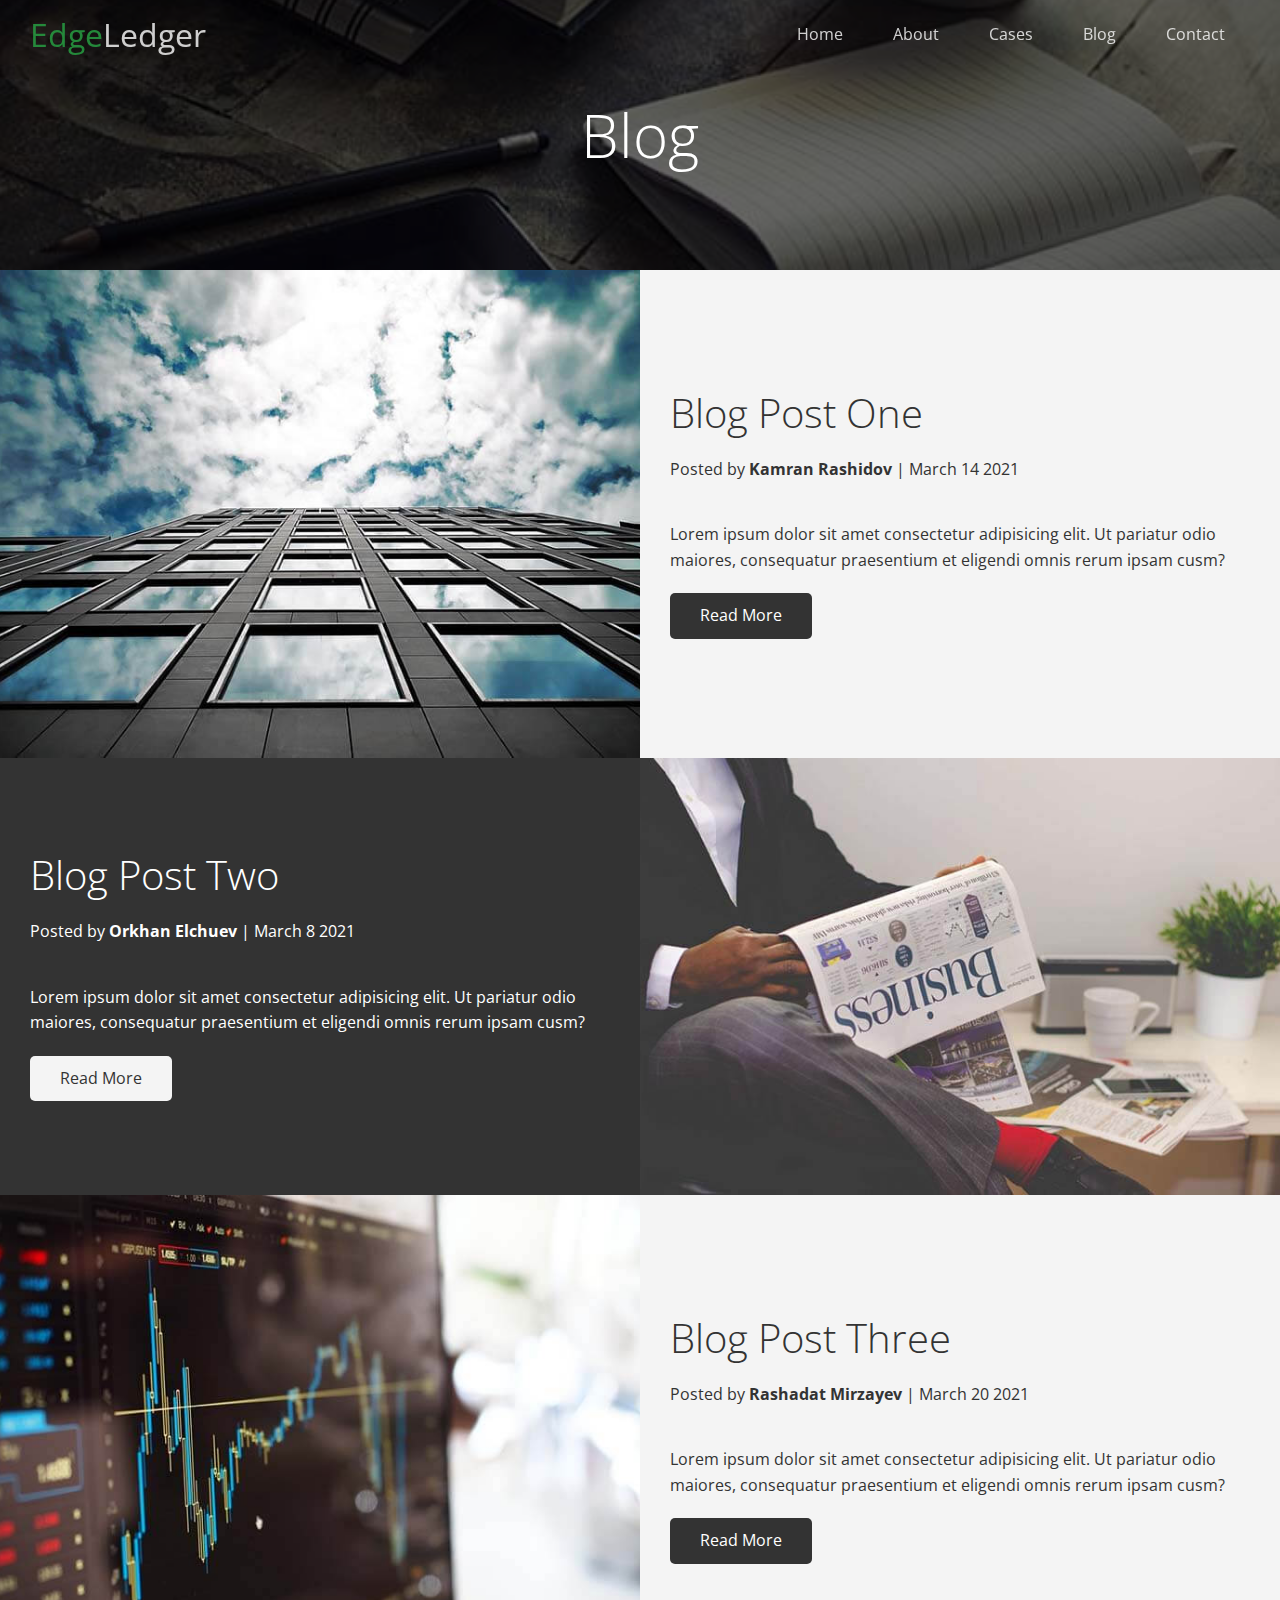
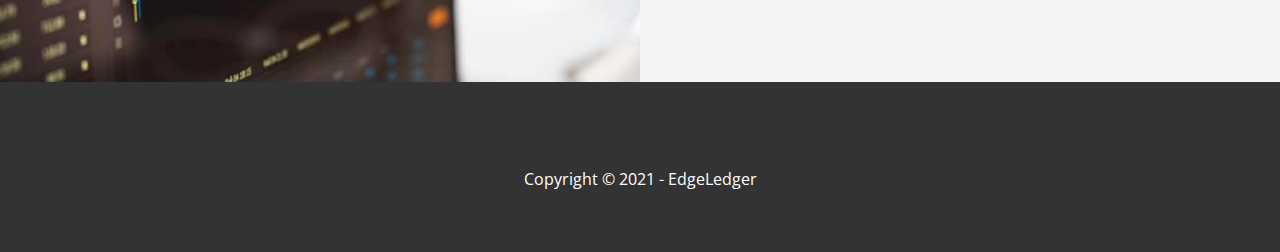
<file: blog.html>
<!DOCTYPE html>
<html lang="en">
<head>
  <meta charset="UTF-8">
  <meta http-equiv="X-UA-Compatible" content="IE=edge">
  <meta name="viewport" content="width=device-width, initial-scale=1.0">
  <link rel="stylesheet" href="https://cdnjs.cloudflare.com/ajax/libs/font-awesome/5.15.2/css/all.min.css" integrity="sha512-HK5fgLBL+xu6dm/Ii3z4xhlSUyZgTT9tuc/hSrtw6uzJOvgRr2a9jyxxT1ely+B+xFAmJKVSTbpM/CuL7qxO8w==" crossorigin="anonymous" />
  <link rel="stylesheet" href="css/utilities.css">
  <link rel="stylesheet" href="css/style.css">

  <title>Read Our Blog</title>
</head>
<body id="home">
  <header class="hero blog">
    <div id="navbar" class="navbar top">
      <h1 class="logo">
        <span class="text-primary"><i class="fas fa-book-open"></i> Edge</span>Ledger
      </h1>
      <nav>
        <ul>
          <li><a href="index.html">Home</a></li>
          <li><a href="index.html#about">About</a></li>
          <li><a href="index.html#cases">Cases</a></li>
          <li><a href="index.html#blog">Blog</a></li>
          <li><a href="index.html#contact">Contact</a></li>
        </ul>
      </nav>
    </div>

    <div class="content">
      <h1>Blog</h1>
    </div>
  </header>

  <main>
    <article class="flex-columns">
      <div class="row">
        <div class="column">
          <div class="column-1">
            <img src="img/blog/blog1.jpg" alt="">
          </div>
        </div>
        <div class="column">
          <div class="column-2 bg-light">
            <h2>Blog Post One</h2>
            <p class="meta">
              <i class="fas fa-user"></i> Posted by <strong>Kamran Rashidov</strong> | March 14 2021
            </p>
            <p>Lorem ipsum dolor sit amet consectetur adipisicing elit. Ut pariatur odio maiores, consequatur praesentium et eligendi omnis rerum ipsam cusm?</p>
            <a href="post.html" class="btn btn-dark">
              <i class="fas fa-chevron"></i> 
              Read More
            </a>
          </div>
        </div>
      </div>
    </article>

    <article class="flex-columns flex-reverse">
      <div class="row">
        <div class="column">
          <div class="column-1">
            <img src="img/blog/blog2.jpg" alt="">
          </div>
        </div>
        <div class="column">
          <div class="column-2 bg-dark">
            <h2>Blog Post Two</h2>
            <p class="meta">
              <i class="fas fa-user"></i> Posted by <strong>Orkhan Elchuev</strong> | March 8 2021
            </p>
            <p>Lorem ipsum dolor sit amet consectetur adipisicing elit. Ut pariatur odio maiores, consequatur praesentium et eligendi omnis rerum ipsam cusm?</p>
            <a href="post2.html" class="btn btn-light">
              <i class="fas fa-chevron"></i> 
              Read More
            </a>
          </div>
        </div>
      </div>
    </article>

    <article class="flex-columns">
      <div class="row">
        <div class="column">
          <div class="column-1">
            <img src="img/blog/blog3.jpg" alt="">
          </div>
        </div>
        <div class="column">
          <div class="column-2 bg-light">
            <h2>Blog Post Three</h2>
            <p class="meta">
              <i class="fas fa-user"></i> Posted by <strong>Rashadat Mirzayev</strong> | March 20 2021
            </p>
            <p>Lorem ipsum dolor sit amet consectetur adipisicing elit. Ut pariatur odio maiores, consequatur praesentium et eligendi omnis rerum ipsam cusm?</p>
            <a href="post3.html" class="btn btn-dark">
              <i class="fas fa-chevron"></i> 
              Read More
            </a>
          </div>
        </div>
      </div>
    </article>
  </main>
  
  <!-- Footer -->

  <footer class="footer bg-dark">
    <div class="social">
      <a href="#"><i class="fab fa-facebook fa-2x"></i></a>
      <a href="#"><i class="fab fa-youtube fa-2x"></i></a>
      <a href="#"><i class="fab fa-linkedin fa-2x"></i></a>
      <a href="#"><i class="fab fa-twitter fa-2x"></i></a>
    </div>
    <p>Copyright &copy; 2021 - EdgeLedger</p>
  </footer>

  <script>
    const navbar = document.getElementById('navbar');
    let scrolled = false;

    // Show the background of navigation bar if user scrolled 100 pixels down
    window.onscroll = function() {
      if(window.pageYOffset > 100) {
        navbar.classList.remove('top');
        if(!scrolled) {
          navbar.style.transform = 'translateY(-70)';
        }
        setTimeout(function() {
          navbar.style.transform = 'translateY(0)';
          scrolled = true;
        }, 200);
      } else {
        navbar.classList.add('top');
        scrolled = false;
      }
    }
  </script>
</body>
</html>
</file>
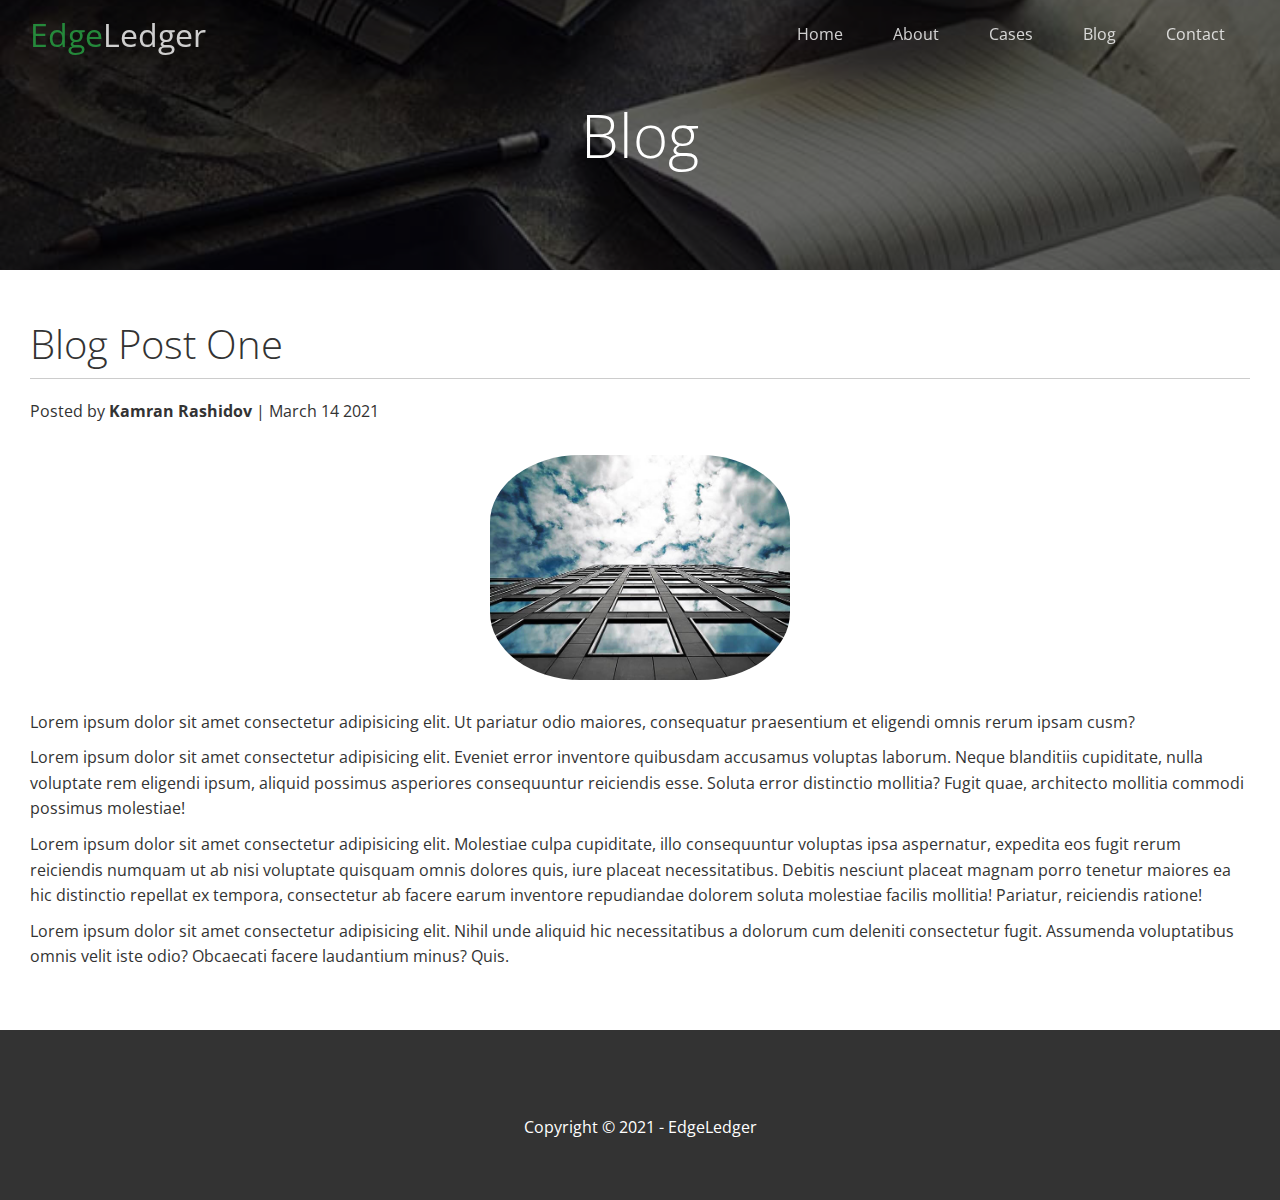
<file: post.html>
<!DOCTYPE html>
<html lang="en">
<head>
  <meta charset="UTF-8">
  <meta http-equiv="X-UA-Compatible" content="IE=edge">
  <meta name="viewport" content="width=device-width, initial-scale=1.0">
  <link rel="stylesheet" href="https://cdnjs.cloudflare.com/ajax/libs/font-awesome/5.15.2/css/all.min.css" integrity="sha512-HK5fgLBL+xu6dm/Ii3z4xhlSUyZgTT9tuc/hSrtw6uzJOvgRr2a9jyxxT1ely+B+xFAmJKVSTbpM/CuL7qxO8w==" crossorigin="anonymous" />
  <link rel="stylesheet" href="css/utilities.css">
  <link rel="stylesheet" href="css/style.css">

  <title>Post One</title>
</head>
<body id="home">
  <header class="hero blog">
    <div id="navbar" class="navbar top">
      <h1 class="logo">
        <span class="text-primary"><i class="fas fa-book-open"></i> Edge</span>Ledger
      </h1>
      <nav>
        <ul>
          <li><a href="index.html">Home</a></li>
          <li><a href="index.html#about">About</a></li>
          <li><a href="index.html#cases">Cases</a></li>
          <li><a href="index.html#blog">Blog</a></li>
          <li><a href="index.html#contact">Contact</a></li>
        </ul>
      </nav>
    </div>

    <div class="content">
      <h1>Blog</h1>
    </div>
  </header>

  <main>
    <section class="post">
      <h2>Blog Post One</h2>
      <p class="meta">
        <i class="fas fa-user"></i> Posted by <strong>Kamran Rashidov</strong> | March 14 2021
      </p>
      <img src="img/blog/blog1.jpg" alt="">
      <p>Lorem ipsum dolor sit amet consectetur adipisicing elit. Ut pariatur odio maiores, consequatur praesentium et eligendi omnis rerum ipsam cusm?</p>
      <p>Lorem ipsum dolor sit amet consectetur adipisicing elit. Eveniet error inventore quibusdam accusamus voluptas laborum. Neque blanditiis cupiditate, nulla voluptate rem eligendi ipsum, aliquid possimus asperiores consequuntur reiciendis esse. Soluta error distinctio mollitia? Fugit quae, architecto mollitia commodi possimus molestiae!</p>
      <p>Lorem ipsum dolor sit amet consectetur adipisicing elit. Molestiae culpa cupiditate, illo consequuntur voluptas ipsa aspernatur, expedita eos fugit rerum reiciendis numquam ut ab nisi voluptate quisquam omnis dolores quis, iure placeat necessitatibus. Debitis nesciunt placeat magnam porro tenetur maiores ea hic distinctio repellat ex tempora, consectetur ab facere earum inventore repudiandae dolorem soluta molestiae facilis mollitia! Pariatur, reiciendis ratione!
      </p>
      <p>Lorem ipsum dolor sit amet consectetur adipisicing elit. Nihil unde aliquid hic necessitatibus a dolorum cum deleniti consectetur fugit. Assumenda voluptatibus omnis velit iste odio? Obcaecati facere laudantium minus? Quis.</p>
    </section>
  </main>
  
  <!-- Footer -->

  <footer class="footer bg-dark">
    <div class="social">
      <a href="#"><i class="fab fa-facebook fa-2x"></i></a>
      <a href="#"><i class="fab fa-youtube fa-2x"></i></a>
      <a href="#"><i class="fab fa-linkedin fa-2x"></i></a>
      <a href="#"><i class="fab fa-twitter fa-2x"></i></a>
    </div>
    <p>Copyright &copy; 2021 - EdgeLedger</p>
  </footer>

  <script>
    const navbar = document.getElementById('navbar');
    let scrolled = false;

    // Show the background of navigation bar if user scrolled 100 pixels down
    window.onscroll = function() {
      if(window.pageYOffset > 100) {
        navbar.classList.remove('top');
        if(!scrolled) {
          navbar.style.transform = 'translateY(-70)';
        }
        setTimeout(function() {
          navbar.style.transform = 'translateY(0)';
          scrolled = true;
        }, 200);
      } else {
        navbar.classList.add('top');
        scrolled = false;
      }
    }
  </script>
</body>
</html>
</file>
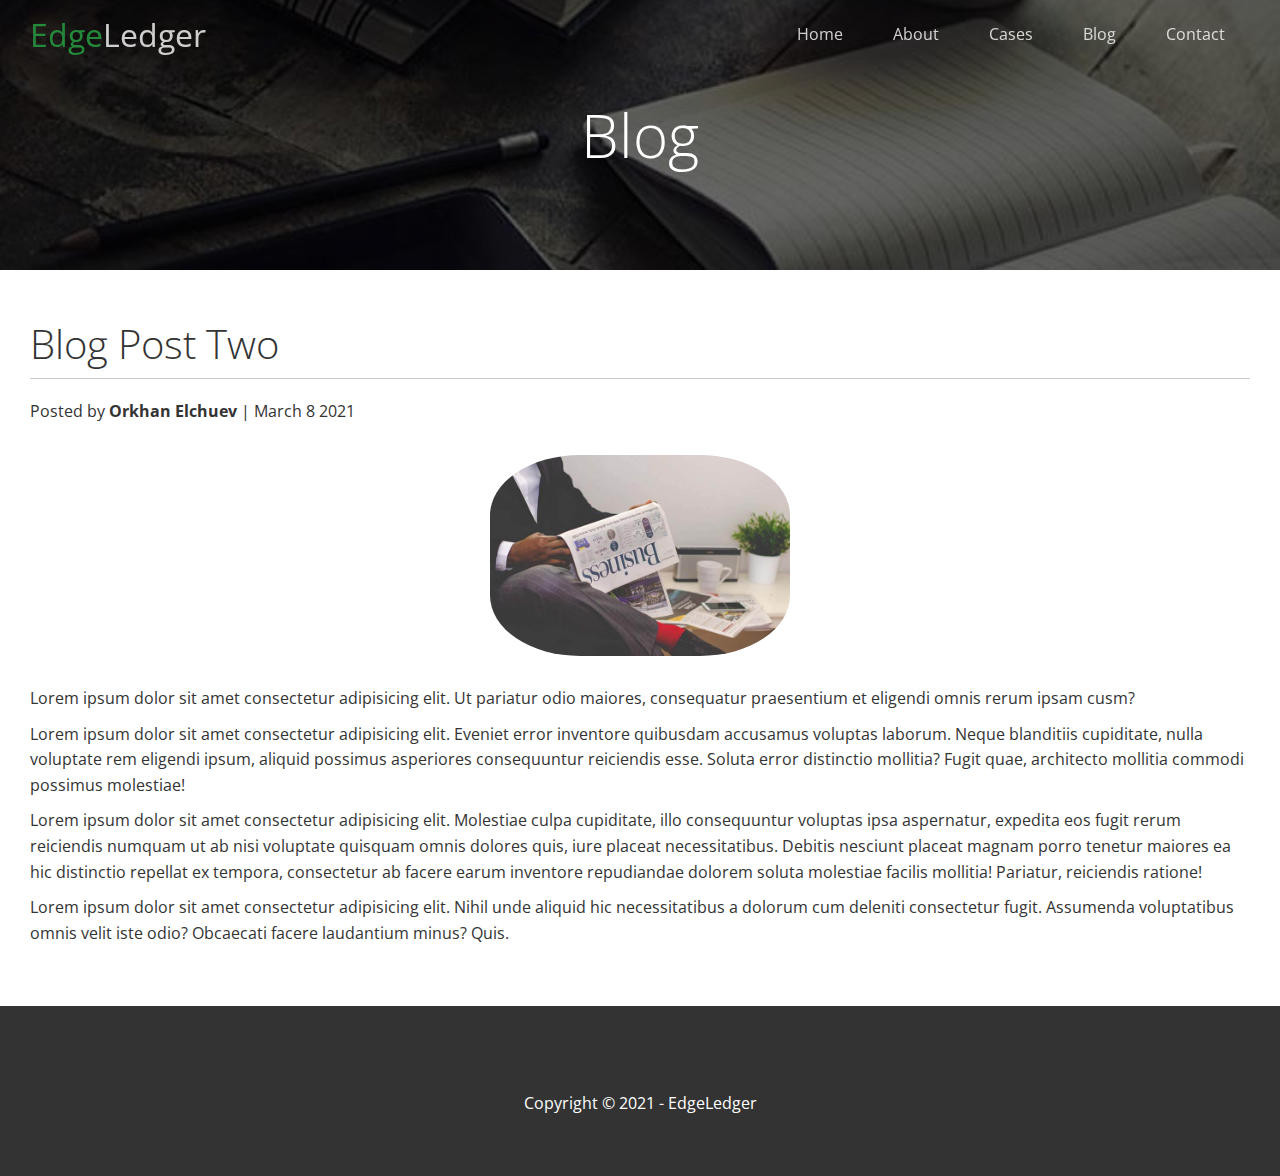
<file: post2.html>
<!DOCTYPE html>
<html lang="en">
<head>
  <meta charset="UTF-8">
  <meta http-equiv="X-UA-Compatible" content="IE=edge">
  <meta name="viewport" content="width=device-width, initial-scale=1.0">
  <link rel="stylesheet" href="https://cdnjs.cloudflare.com/ajax/libs/font-awesome/5.15.2/css/all.min.css" integrity="sha512-HK5fgLBL+xu6dm/Ii3z4xhlSUyZgTT9tuc/hSrtw6uzJOvgRr2a9jyxxT1ely+B+xFAmJKVSTbpM/CuL7qxO8w==" crossorigin="anonymous" />
  <link rel="stylesheet" href="css/utilities.css">
  <link rel="stylesheet" href="css/style.css">

  <title>Post Two</title>
</head>
<body id="home">
  <header class="hero blog">
    <div id="navbar" class="navbar top">
      <h1 class="logo">
        <span class="text-primary"><i class="fas fa-book-open"></i> Edge</span>Ledger
      </h1>
      <nav>
        <ul>
          <li><a href="index.html">Home</a></li>
          <li><a href="index.html#about">About</a></li>
          <li><a href="index.html#cases">Cases</a></li>
          <li><a href="index.html#blog">Blog</a></li>
          <li><a href="index.html#contact">Contact</a></li>
        </ul>
      </nav>
    </div>

    <div class="content">
      <h1>Blog</h1>
    </div>
  </header>

  <main>
    <section class="post">
      <h2>Blog Post Two</h2>
      <p class="meta">
        <i class="fas fa-user"></i> Posted by <strong>Orkhan Elchuev</strong> | March 8 2021
      </p>
      <img src="img/blog/blog2.jpg" alt="">
      <p>Lorem ipsum dolor sit amet consectetur adipisicing elit. Ut pariatur odio maiores, consequatur praesentium et eligendi omnis rerum ipsam cusm?</p>
      <p>Lorem ipsum dolor sit amet consectetur adipisicing elit. Eveniet error inventore quibusdam accusamus voluptas laborum. Neque blanditiis cupiditate, nulla voluptate rem eligendi ipsum, aliquid possimus asperiores consequuntur reiciendis esse. Soluta error distinctio mollitia? Fugit quae, architecto mollitia commodi possimus molestiae!</p>
      <p>Lorem ipsum dolor sit amet consectetur adipisicing elit. Molestiae culpa cupiditate, illo consequuntur voluptas ipsa aspernatur, expedita eos fugit rerum reiciendis numquam ut ab nisi voluptate quisquam omnis dolores quis, iure placeat necessitatibus. Debitis nesciunt placeat magnam porro tenetur maiores ea hic distinctio repellat ex tempora, consectetur ab facere earum inventore repudiandae dolorem soluta molestiae facilis mollitia! Pariatur, reiciendis ratione!
      </p>
      <p>Lorem ipsum dolor sit amet consectetur adipisicing elit. Nihil unde aliquid hic necessitatibus a dolorum cum deleniti consectetur fugit. Assumenda voluptatibus omnis velit iste odio? Obcaecati facere laudantium minus? Quis.</p>
    </section>
  </main>
  
  <!-- Footer -->

  <footer class="footer bg-dark">
    <div class="social">
      <a href="#"><i class="fab fa-facebook fa-2x"></i></a>
      <a href="#"><i class="fab fa-youtube fa-2x"></i></a>
      <a href="#"><i class="fab fa-linkedin fa-2x"></i></a>
      <a href="#"><i class="fab fa-twitter fa-2x"></i></a>
    </div>
    <p>Copyright &copy; 2021 - EdgeLedger</p>
  </footer>

  <script>
    const navbar = document.getElementById('navbar');
    let scrolled = false;

    // Show the background of navigation bar if user scrolled 100 pixels down
    window.onscroll = function() {
      if(window.pageYOffset > 100) {
        navbar.classList.remove('top');
        if(!scrolled) {
          navbar.style.transform = 'translateY(-70)';
        }
        setTimeout(function() {
          navbar.style.transform = 'translateY(0)';
          scrolled = true;
        }, 200);
      } else {
        navbar.classList.add('top');
        scrolled = false;
      }
    }
  </script>
</body>
</html>
</file>
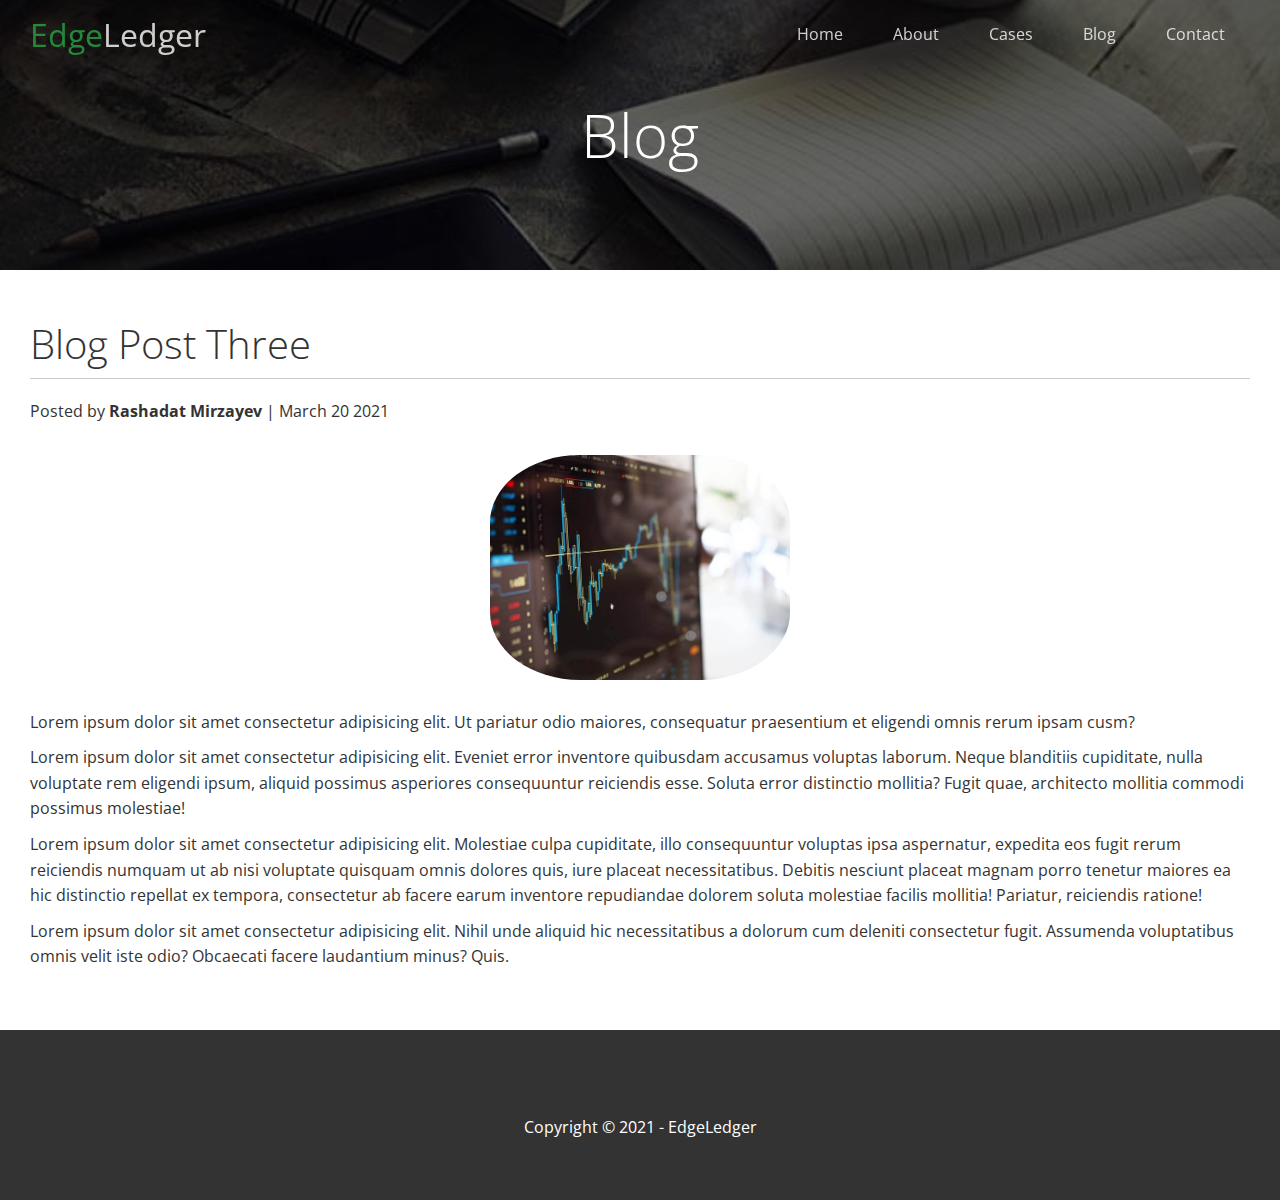
<file: post3.html>
<!DOCTYPE html>
<html lang="en">
<head>
  <meta charset="UTF-8">
  <meta http-equiv="X-UA-Compatible" content="IE=edge">
  <meta name="viewport" content="width=device-width, initial-scale=1.0">
  <link rel="stylesheet" href="https://cdnjs.cloudflare.com/ajax/libs/font-awesome/5.15.2/css/all.min.css" integrity="sha512-HK5fgLBL+xu6dm/Ii3z4xhlSUyZgTT9tuc/hSrtw6uzJOvgRr2a9jyxxT1ely+B+xFAmJKVSTbpM/CuL7qxO8w==" crossorigin="anonymous" />
  <link rel="stylesheet" href="css/utilities.css">
  <link rel="stylesheet" href="css/style.css">

  <title>Post Three</title>
</head>
<body id="home">
  <header class="hero blog">
    <div id="navbar" class="navbar top">
      <h1 class="logo">
        <span class="text-primary"><i class="fas fa-book-open"></i> Edge</span>Ledger
      </h1>
      <nav>
        <ul>
          <li><a href="index.html">Home</a></li>
          <li><a href="index.html#about">About</a></li>
          <li><a href="index.html#cases">Cases</a></li>
          <li><a href="index.html#blog">Blog</a></li>
          <li><a href="index.html#contact">Contact</a></li>
        </ul>
      </nav>
    </div>

    <div class="content">
      <h1>Blog</h1>
    </div>
  </header>

  <main>
    <section class="post">
      <h2>Blog Post Three</h2>
      <p class="meta">
        <i class="fas fa-user"></i> Posted by <strong>Rashadat Mirzayev</strong> | March 20 2021
      </p>
      <img src="img/blog/blog3.jpg" alt="">
      <p>Lorem ipsum dolor sit amet consectetur adipisicing elit. Ut pariatur odio maiores, consequatur praesentium et eligendi omnis rerum ipsam cusm?</p>
      <p>Lorem ipsum dolor sit amet consectetur adipisicing elit. Eveniet error inventore quibusdam accusamus voluptas laborum. Neque blanditiis cupiditate, nulla voluptate rem eligendi ipsum, aliquid possimus asperiores consequuntur reiciendis esse. Soluta error distinctio mollitia? Fugit quae, architecto mollitia commodi possimus molestiae!</p>
      <p>Lorem ipsum dolor sit amet consectetur adipisicing elit. Molestiae culpa cupiditate, illo consequuntur voluptas ipsa aspernatur, expedita eos fugit rerum reiciendis numquam ut ab nisi voluptate quisquam omnis dolores quis, iure placeat necessitatibus. Debitis nesciunt placeat magnam porro tenetur maiores ea hic distinctio repellat ex tempora, consectetur ab facere earum inventore repudiandae dolorem soluta molestiae facilis mollitia! Pariatur, reiciendis ratione!
      </p>
      <p>Lorem ipsum dolor sit amet consectetur adipisicing elit. Nihil unde aliquid hic necessitatibus a dolorum cum deleniti consectetur fugit. Assumenda voluptatibus omnis velit iste odio? Obcaecati facere laudantium minus? Quis.</p>
    </section>
  </main>
  
  <!-- Footer -->

  <footer class="footer bg-dark">
    <div class="social">
      <a href="#"><i class="fab fa-facebook fa-2x"></i></a>
      <a href="#"><i class="fab fa-youtube fa-2x"></i></a>
      <a href="#"><i class="fab fa-linkedin fa-2x"></i></a>
      <a href="#"><i class="fab fa-twitter fa-2x"></i></a>
    </div>
    <p>Copyright &copy; 2021 - EdgeLedger</p>
  </footer>

  <script>
    const navbar = document.getElementById('navbar');
    let scrolled = false;

    // Show the background of navigation bar if user scrolled 100 pixels down
    window.onscroll = function() {
      if(window.pageYOffset > 100) {
        navbar.classList.remove('top');
        if(!scrolled) {
          navbar.style.transform = 'translateY(-70)';
        }
        setTimeout(function() {
          navbar.style.transform = 'translateY(0)';
          scrolled = true;
        }, 200);
      } else {
        navbar.classList.add('top');
        scrolled = false;
      }
    }
  </script>
</body>
</html>
</file>
<file: css/utilities.css>
/* Text Colors */
.text-primary {
  color: #28a745;
}

.text-secondary {
  color: #0284d0;
}

/* Button */
.btn {
  cursor: pointer;
  display: inline-block;
  padding: 10px 30px;
  color: #fff;
  background-color: #28a745;
  border: none;
  border-radius: 5px;
}

.btn:hover {
  opacity: 0.9;
}

.btn-primary, .bg-primary {
  background: #28a745;
  color: #fff;
}

.btn-secondary, .bg-secondary {
  background: #0284d0;
  color: #fff;
}

.btn-dark, .bg-dark {
  background: #333;
  color: #fff;
}

.btn-light, .bg-light {
  background: #f4f4f4;
  color: #333;
}

.btn-outline {
  background: transparent;
  border: 1px solid #fff;
}

/* Flex Items */
.flex-items {
  display: flex;
  text-align: center;
  justify-content: center;
  height: 100%;
}

.flex-items > div {
  padding: 20px;
}

/* Flex Columns */
.flex-columns.flex-reverse .row {
  flex-direction: row-reverse;
}

.flex-columns .row {
  display: flex;
  flex-direction: row;
  flex-wrap: wrap;
  width: 100%;
}

.flex-columns .column {
  display: flex;
  flex-direction: column;
  flex-basis: 100%;
  flex: 1;
}

.flex-columns .column .column-1,
.flex-columns .column .column-2 {
  height: 100%
}

.flex-columns img {
  width: 100%;
  height: 100%;
  object-fit: cover;
}

.flex-columns .column-2 {
  display: flex;
  flex-direction: column;
  align-items: flex-start;
  justify-content: center;
  padding: 30px;
}

.flex-columns h2 {
  font-size: 40px;
  font-weight: 100;
}

.flex-columns h4 {
  margin-bottom: 10px;
}

.flex-columns p {
  margin: 20px 0;
}

/* Section Header */
.section-header {
  padding: 30px; 
  display: flex;
  flex-direction: column;
  align-items: center;
  justify-content: center;
  text-align: center;
}

.section-header h2 {
  font-size: 40px;
  margin: 20px 0;
}

.section-padding {
  padding: 20px 20px 40px;
}

/* Flex Grid */
.flex-grid .row {
  display: flex;
  flex-wrap: wrap;
  padding: 0 4px;
}

.flex-grid .column {
  flex: 25%;
  max-width: 25%;
  padding: 0 4px;
}
</file>
<file: css/style.css>
@import url('https://fonts.googleapis.com/css2?family=Open+Sans:wght@300&display=swap');

* {
  box-sizing: border-box;
  padding: 0;
  margin: 0;
}

body {
  font-family: 'Open Sans', sans-serif;
  background: #fff;
  color: #333;
  line-height: 1.6;
}

ul {
  list-style: none;
}

a {
  color: #333;
  text-decoration: none;
}

h1, h2 {
  font-weight: 300;
  line-height: 1.2;
}

p {
  margin: 10px 0;
}

img {
  width: 100%;
}


/* Navbar */
.navbar {
  display: flex;
  align-items: center;
  justify-content: space-between;
  background-color: #333;
  color: #fff;
  opacity: 0.8;
  width: 100%;
  height: 70px;
  position: fixed;
  top: 0px;
  padding: 0 30px;
  transition: 0.6s ease-in;
}

.navbar.top {
  background: transparent;
}

.navbar a {
  color: #fff;
  padding: 10px 20px;
  margin: 0 5px;
}

.navbar a:hover {
  border-bottom: #28a745 2px solid;
}

.navbar ul {
  display: flex;
}

.navbar .logo {
  font-weight: 400;
}

/* Header */
.hero {
  background: url('../img/home/showcase.jpg') no-repeat center center/cover;
  height: 100vh;
  position: relative;
  color: #fff;
}

.hero .content {
  display: flex;
  flex-direction: column;
  align-items: center;
  justify-content: center;
  text-align: center;
  height: 100%;
  padding: 0 20px;
}

.hero .content h1 {
  font-size: 60px;
}

.hero .content p {
  font-size: 23px;
  max-width: 600px;
  margin: 20px 0 30px;
}

.hero::before {
  content: '';
  position: absolute;
  top: 0;
  left: 0;
  width: 100%;
  height: 100%;
  background: rgba(0, 0, 0, 0.6);
}

.hero * {
  z-index: 10;
}

.hero.blog {
  background: url('../img/home/blog.jpg') no-repeat center center/cover;
  height: 30vh;
}


/* Icons */
.icons {
  padding: 30px;
}

.icons h3{
  font-weight: bold;
  margin-bottom: 15px;
}

.icons i {
  background-color: #28a745;
  color: #fff;
  /* 16px in our case related to parents size */
  padding: 1rem; 
  border-radius: 50%;
  margin-bottom: 15px;
}

.cases img:hover {
  opacity: 0.7;
}

.team img {
  border-radius: 20%;
}

/* Callback form */
.callback-form {
  width: 100%;
  padding: 20px 0;
}

.callback-form label {
  display: block;
  margin: 5px;
}

.callback-form .form-control {
  margin-bottom: 15px;
}

.callback-form input {
  width: 100%;
  padding: 4px;
  height: 40px;
  border: #f5f5f5 1px solid;
}

.callback-form input:focus {
  outline-color: #28a745;
}

.callback-form .btn {
  padding: 12px 0;
  margin-top: 20px;
}

/* Post */
.post {
  padding: 50px 30px;
}

.post h2 {
  font-size: 40px;
  margin-bottom: 20px;
  padding-bottom: 10px;
  border-bottom: #ccc solid 1px;
}

.post .meta {
  margin-bottom: 30px;
}

.post img {
  width: 300px;
  border-radius: 30%;
  display: block;
  margin: 0 auto 30px;

}

/* Footer */
.footer {
  display: flex;
  flex-direction: column;
  align-items: center;
  justify-content: center;
  text-align: center;
  height: 170px;
}

.footer a {
  color: #fff;
}

.footer a:hover {
  color: #28a745;
}

.footer .social > * {
  margin-right: 30px;
}

/* Mobile */
@media(max-width: 768px) {
  .navbar {
    flex-direction: column;
    height: 120px;
    padding: 20px;
  }

  .navbar a {
    padding: 10px 10px;
    margin: 0 3px;
  }

  .flex-items {
    flex-direction: column;
  }

  .flex-columns .column, .flex-grid .column{
    flex: 100%;
    max-width: 100%;
  }

  .team img {
    width: 80%;
  }
}
</file>
